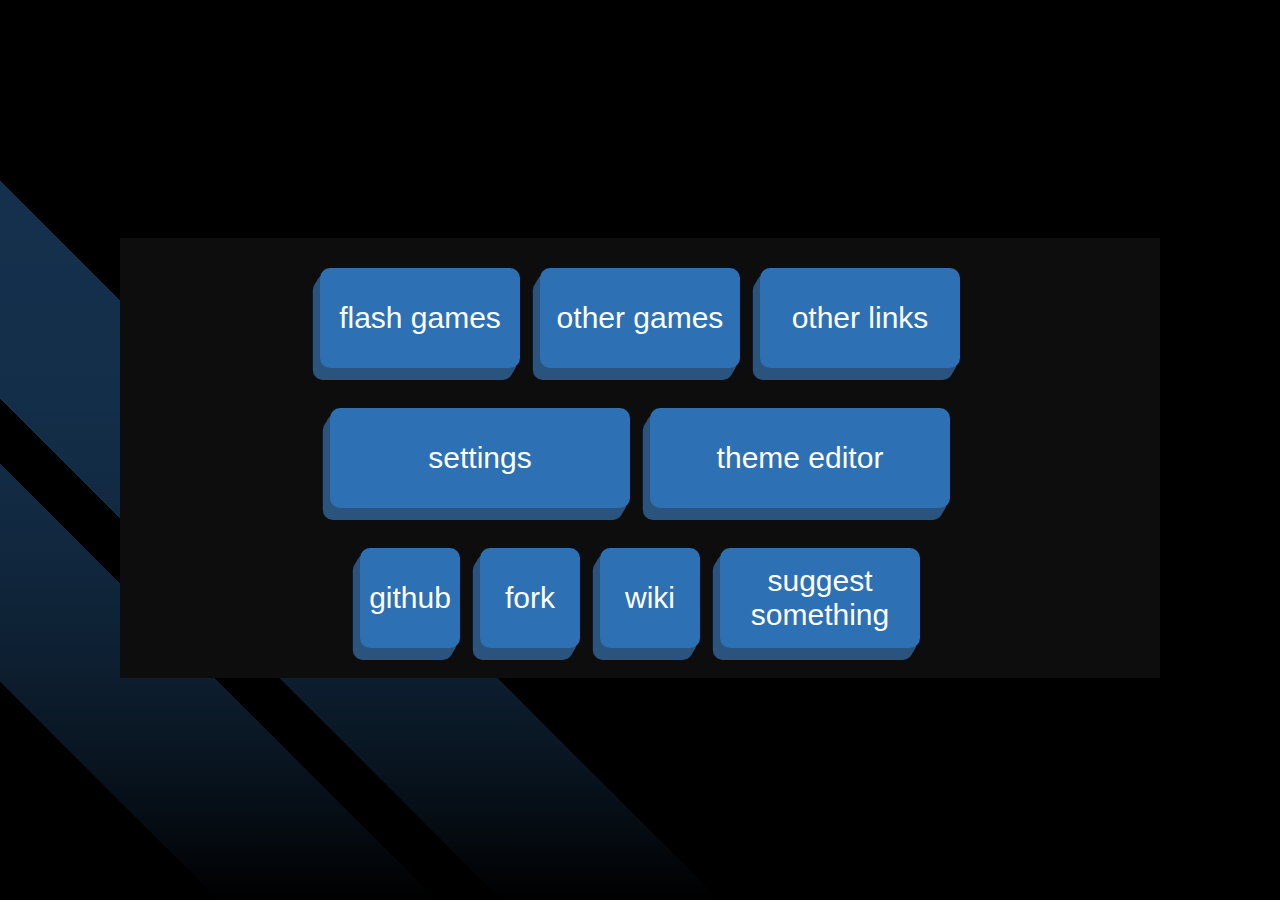
<file: index.html>
<!DOCTYPE html>
<html>
	<head>
		<!-- Google tag (gtag.js) -->
		<script async src="https://www.googletagmanager.com/gtag/js?id=G-JTXT3Q4906"></script>
		<script>
			window.dataLayer = window.dataLayer || [];
			function gtag() {
				dataLayer.push(arguments);
			}
			gtag("js", new Date());

			gtag("config", "G-JTXT3Q4906");
		</script>
		<script src="js/header.js"></script>
		<link rel="stylesheet" href="css/index.css" />
		<link rel="icon" type="image/x-icon" href="../images/favicon.ico" />
		<title>Neuralekzz | Home</title>
		<meta property="og:title" content="neuralekzz.github.io" />
		<meta property="og:description" content="A game site designed for easy replication and configuration." />
		<meta property="og:type" content="website" />
		<meta property="og:image" content="https://raw.githubusercontent.com/neuralekzz/neuralekzz.github.io/main/images/neuralekzz.png" />
	</head>
	<body class="index">
		<div class="container">
			<div class="container2">
				<a href="flash">
					<div class="section medium">flash games</div>
				</a>
				<a href="html/games.html">
					<div class="section medium">other games</div>
				</a>
				<a href="html/links.html">
					<div class="section medium">other links</div>
				</a>
				<div class="break"></div>
				<a href="html/settings.html">
					<div class="section big">settings</div>
				</a>
				<a href="html/theme.html">
					<div class="section big">theme editor</div>
				</a>
				<div class="break"></div>
				<a href="https://github.com/neuralekzz/neuralekzz.github.io">
					<div class="section">github</div>
				</a>
				<a href="https://github.com/neuralekzz/neuralekzz.github.io/wiki/Forking">
					<div class="section">fork</div>
				</a>
				<a href="https://github.com/neuralekzz/neuralekzz.github.io/wiki">
					<div class="section">wiki</div>
				</a>
				<a href="https://github.com/neuralekzz/neuralekzz.github.io/issues/new">
					<div class="section medium">suggest something</div>
				</a>
			</div>
		</div>
	</body>
	<script src="js/footer.js"></script>
</html>
</file>
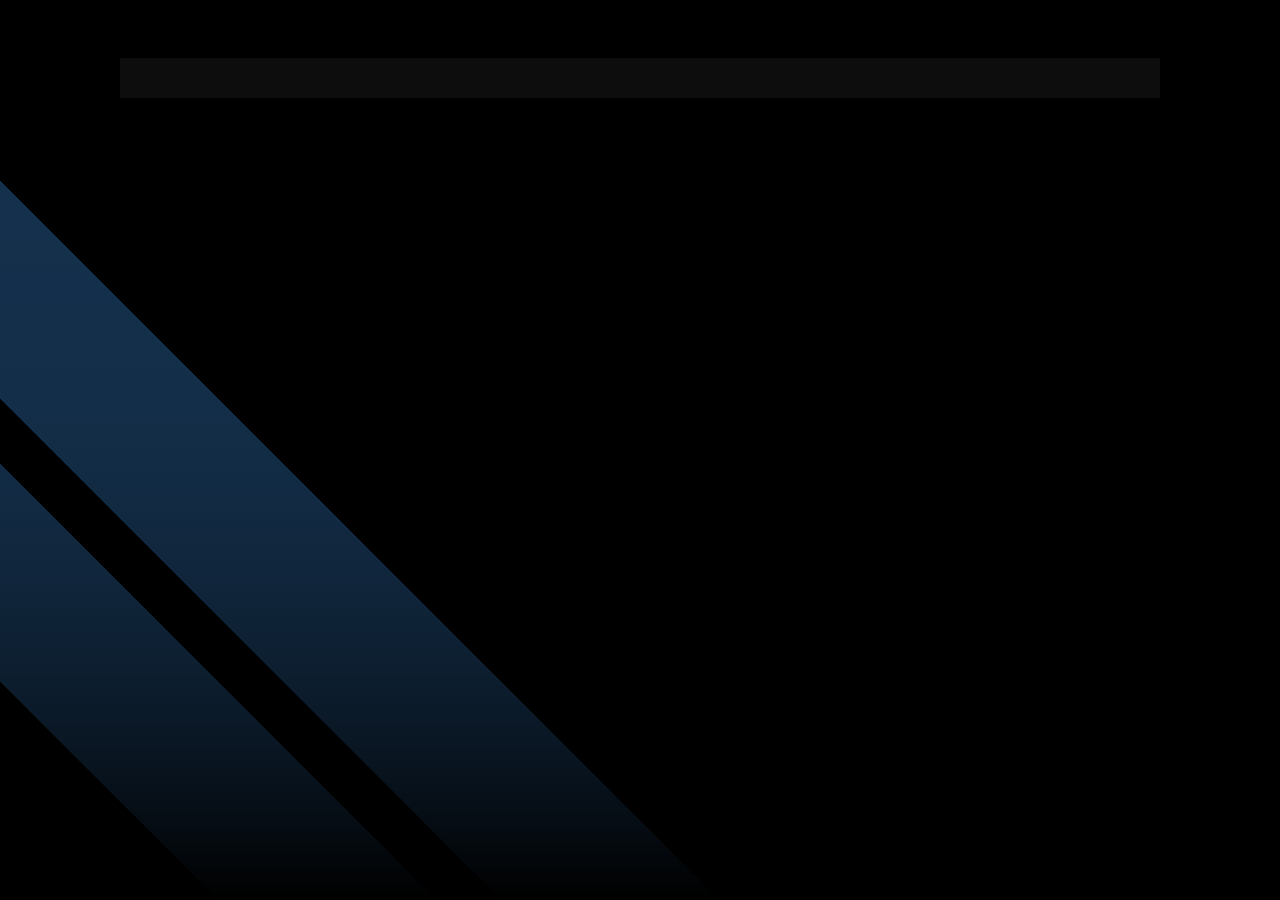
<file: flash/index.html>
<!DOCTYPE html>
<html>
	<head>
		<!-- Google tag (gtag.js) -->
		<script async src="https://www.googletagmanager.com/gtag/js?id=G-JTXT3Q4906"></script>
		<script>
			window.dataLayer = window.dataLayer || [];
			function gtag() {
				dataLayer.push(arguments);
			}
			gtag("js", new Date());

			gtag("config", "G-JTXT3Q4906");
		</script>
		<script src="../js/header.js"></script>
		<link rel="stylesheet" href="../css/flashgames.css" />
		<link rel="icon" type="image/x-icon" href="../images/favicon.ico" />
		<title>Neuralekzz | Flash Games</title>
		<meta property="og:title" content="neuralekzz.github.io" />
		<meta property="og:description" content="A game site designed for easy replication and configuration." />
		<meta property="og:type" content="website" />
		<meta property="og:image" content="https://raw.githubusercontent.com/neuralekzz/neuralekzz.github.io/main/images/neuralekzz.png" />
	</head>
	<body class="flash">
		<div class="container" width="100%" height="100%">
			<div class="container-games"></div>
		</div>
	</body>
	<script src="files/ruffle.js"></script>
	<script src="../js/flashplayer.js"></script>
	<script src="../js/generategames.js"></script>
	<script src="../js/footer.js"></script>
</html>
</file>
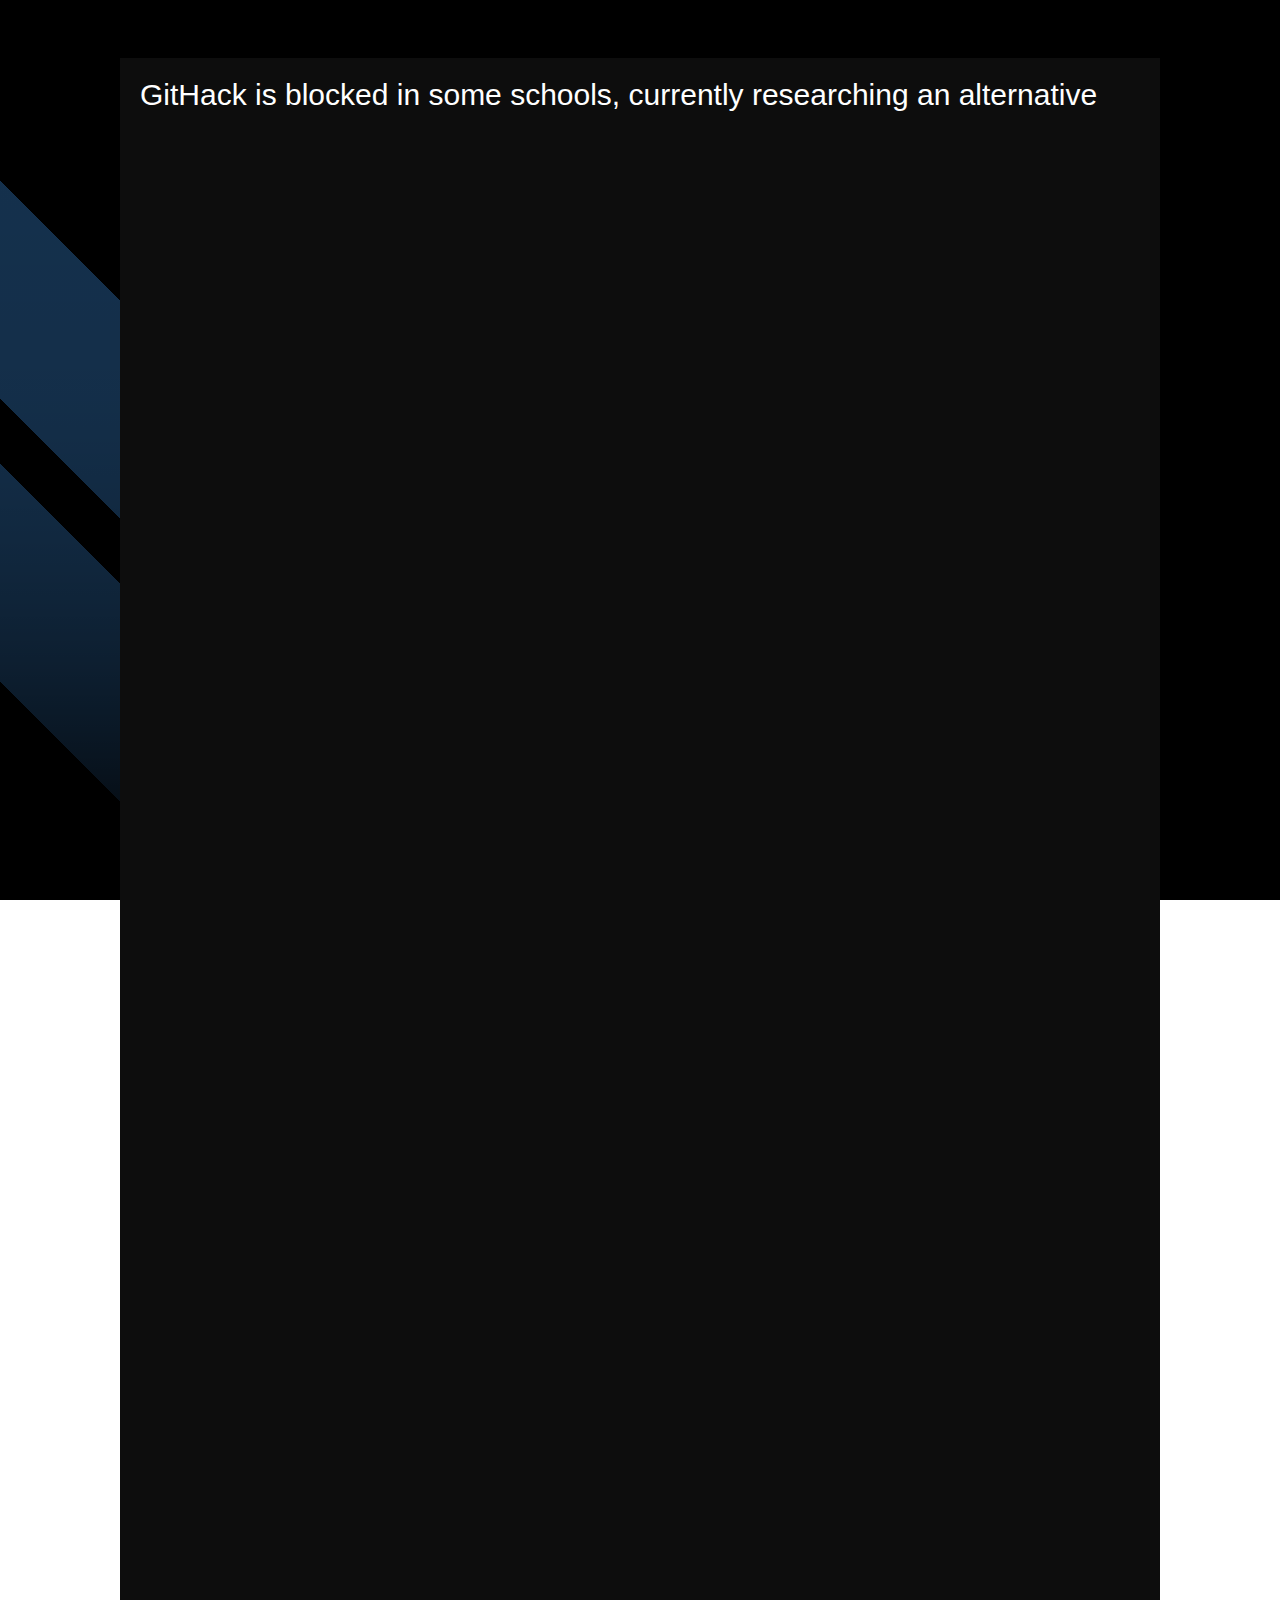
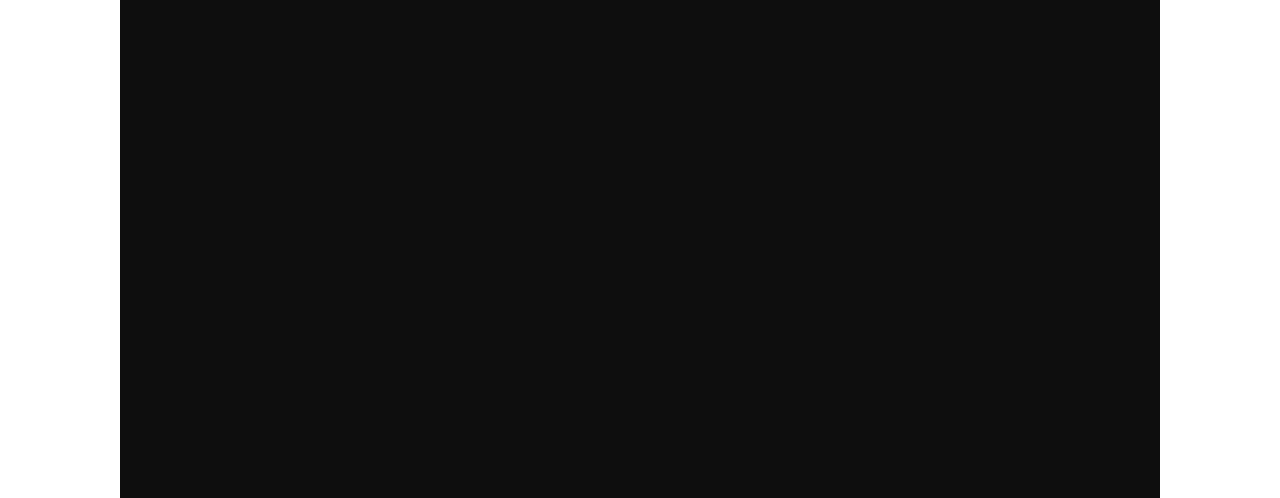
<file: html/games.html>
<!DOCTYPE html>
<html>
	<head>
		<!-- Google tag (gtag.js) -->
		<script async src="https://www.googletagmanager.com/gtag/js?id=G-JTXT3Q4906"></script>
		<script>
			window.dataLayer = window.dataLayer || [];
			function gtag() {
				dataLayer.push(arguments);
			}
			gtag("js", new Date());

			gtag("config", "G-JTXT3Q4906");
		</script>
		<script src="../js/header.js"></script>
		<link rel="stylesheet" href="../css/games.css" />
		<link rel="icon" type="image/x-icon" href="../images/favicon.ico" />
		<title>Neuralekzz | Other Games</title>
		<meta property="og:title" content="neuralekzz.github.io" />
		<meta property="og:description" content="A game site designed for easy replication and configuration." />
		<meta property="og:type" content="website" />
		<meta property="og:image" content="https://raw.githubusercontent.com/neuralekzz/neuralekzz.github.io/main/images/neuralekzz.png" />
	</head>
	<body class="other">
		<div class="container">
			<div class="container-games">GitHack is blocked in some schools, currently researching an alternative</div>
		</div>
	</body>
	<script src="../js/footer.js"></script>
	<script src="../js/generategames.js"></script>
</html>
</file>
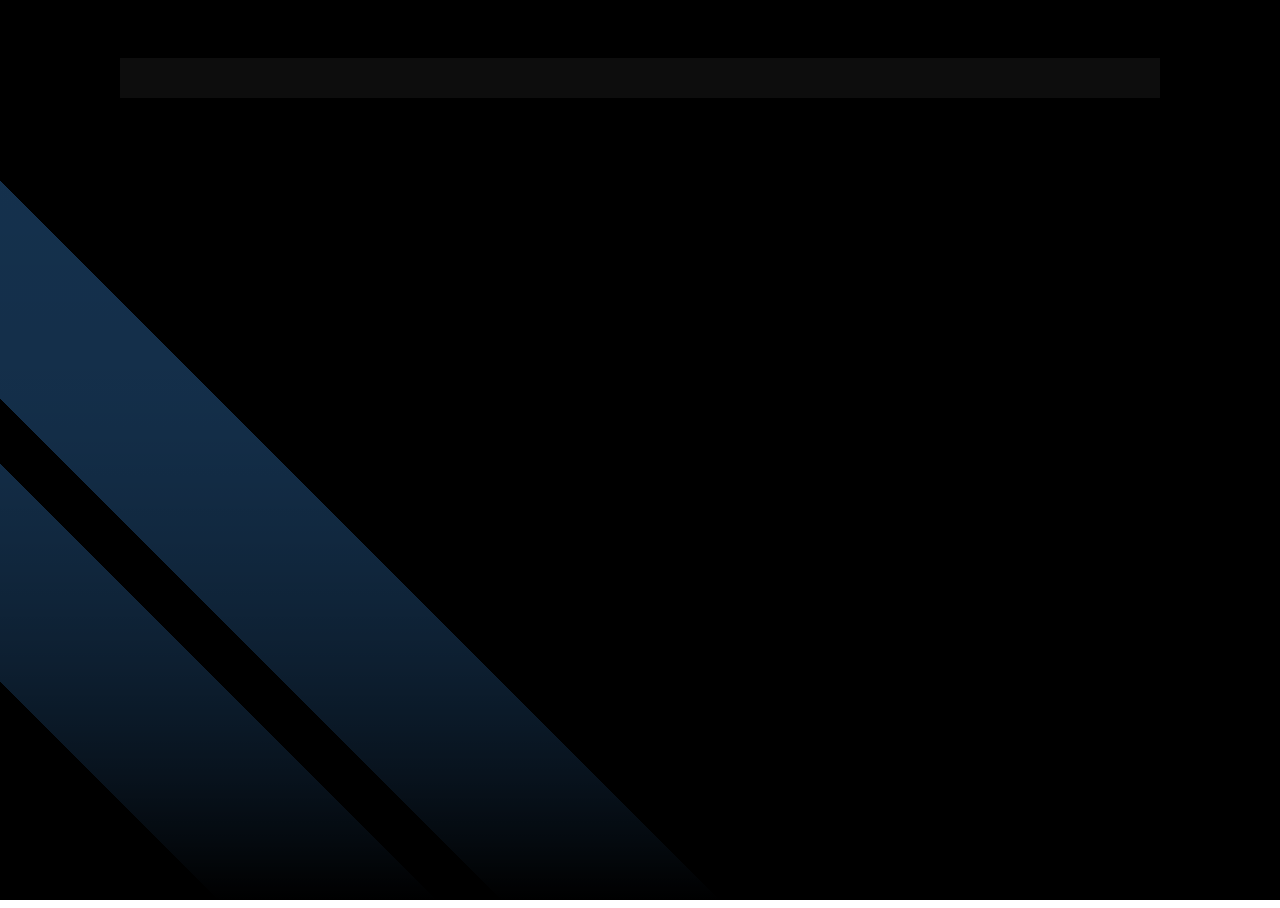
<file: html/links.html>
<!DOCTYPE html>
<html>
	<head>
		<!-- Google tag (gtag.js) -->
		<script async src="https://www.googletagmanager.com/gtag/js?id=G-JTXT3Q4906"></script>
		<script>
			window.dataLayer = window.dataLayer || [];
			function gtag() {
				dataLayer.push(arguments);
			}
			gtag("js", new Date());

			gtag("config", "G-JTXT3Q4906");
		</script>
		<script src="../js/header.js"></script>
		<link rel="stylesheet" href="../css/links.css" />
		<link rel="icon" type="image/x-icon" href="../images/favicon.ico" />
		<title>Neuralekzz | Links</title>
		<meta property="og:title" content="neuralekzz.github.io" />
		<meta property="og:description" content="A game site designed for easy replication and configuration." />
		<meta property="og:type" content="website" />
		<meta property="og:image" content="https://raw.githubusercontent.com/neuralekzz/neuralekzz.github.io/main/images/neuralekzz.png" />
	</head>
	<body>
		<div class="container">
			<div class="container2"></div>
		</div>
	</body>
	<script src="../js/links.js"></script>
	<script src="../js/footer.js"></script>
</html>
</file>
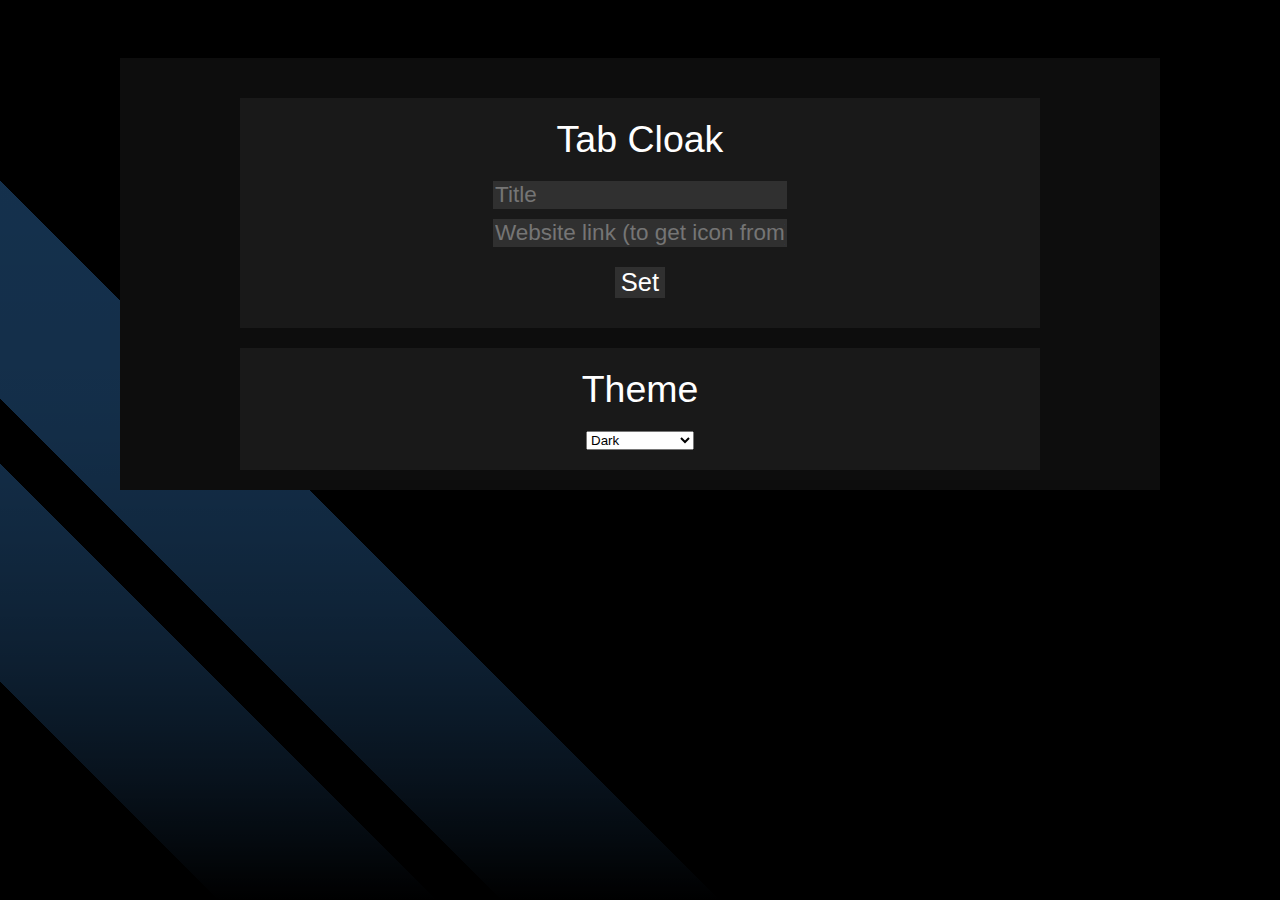
<file: html/settings.html>
<!DOCTYPE html>
<html>
	<head>
		<!-- Google tag (gtag.js) -->
		<script async src="https://www.googletagmanager.com/gtag/js?id=G-JTXT3Q4906"></script>
		<script>
			window.dataLayer = window.dataLayer || [];
			function gtag() {
				dataLayer.push(arguments);
			}
			gtag("js", new Date());

			gtag("config", "G-JTXT3Q4906");
		</script>
		<script src="../js/header.js"></script>
		<link rel="stylesheet" href="../css/settings.css" />
		<link rel="icon" type="image/x-icon" href="../images/favicon.ico" />
		<title>Neuralekzz | Settings</title>
		<meta property="og:title" content="neuralekzz.github.io" />
		<meta property="og:description" content="A game site designed for easy replication and configuration." />
		<meta property="og:type" content="website" />
		<meta property="og:image" content="https://raw.githubusercontent.com/neuralekzz/neuralekzz.github.io/main/images/neuralekzz.png" />
	</head>
	<body>
		<div class="container">
			<div class="container2">
				<section>
					<div class="title">Tab Cloak</div>

					<input type="text" placeholder="Title" id="title" />
					<input type="text" placeholder="Website link (to get icon from)" id="sitelink" />
					<button onclick="settabcloakButton()">Set</button>
				</section>
				<section>
					<div class="title">Theme</div>
					<select id="theme" onchange="settheme()"></select>
				</section>
			</div>
		</div>
	</body>
	<script src="../js/settings.js"></script>
	<script src="../js/footer.js"></script>
</html>
</file>
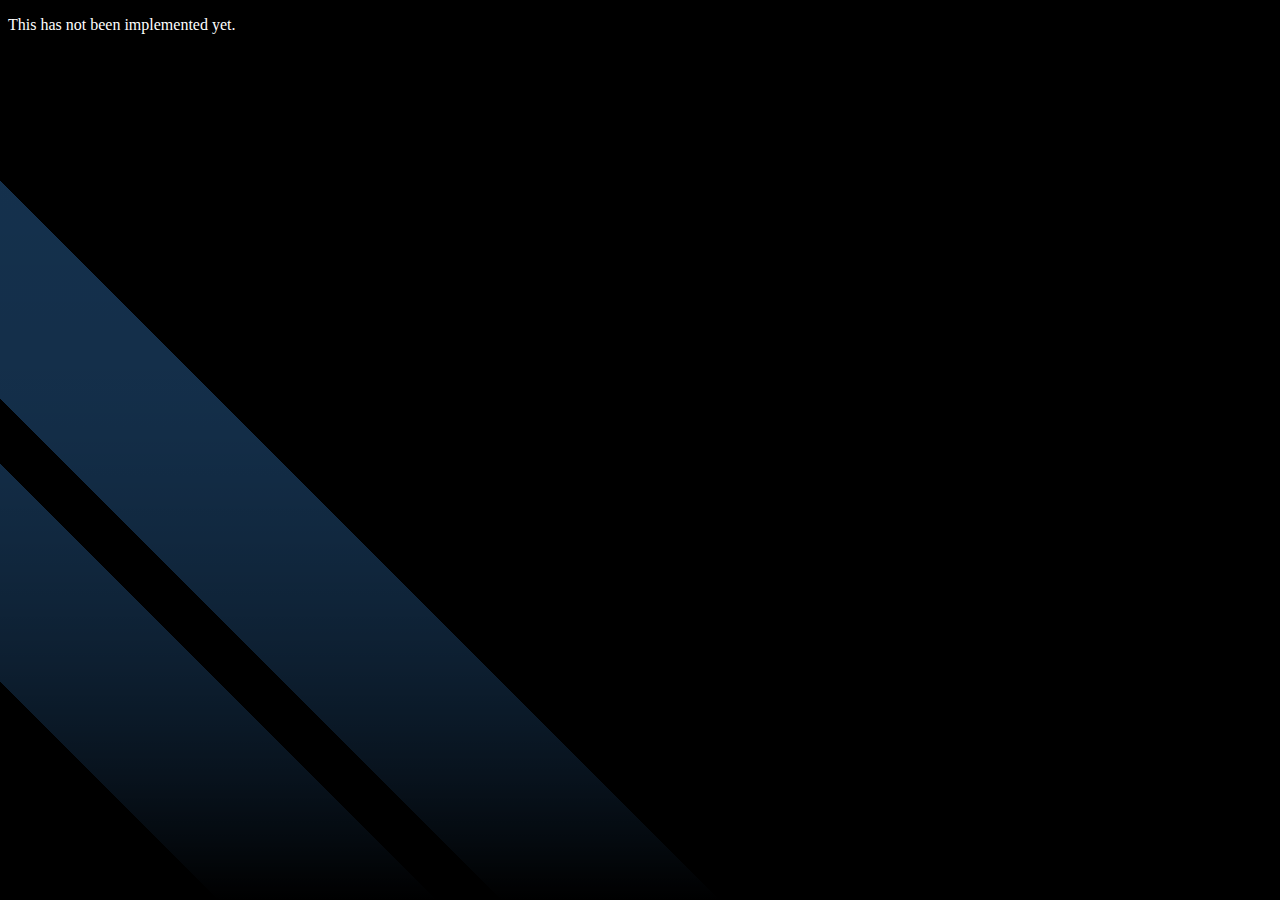
<file: html/theme.html>
<!DOCTYPE html>
<html>
	<head>
		<!-- Google tag (gtag.js) -->
		<script async src="https://www.googletagmanager.com/gtag/js?id=G-JTXT3Q4906"></script>
		<script>
			window.dataLayer = window.dataLayer || [];
			function gtag() {
				dataLayer.push(arguments);
			}
			gtag("js", new Date());

			gtag("config", "G-JTXT3Q4906");
		</script>
		<script src="../js/header.js"></script>
		<link rel="stylesheet" href="../css/thememenu.css" />
		<link rel="icon" type="image/x-icon" href="../images/favicon.ico" />
		<title>Neuralekzz | Theme Editor</title>
		<meta property="og:title" content="neuralekzz.github.io" />
		<meta property="og:description" content="A game site designed for easy replication and configuration." />
		<meta property="og:type" content="website" />
		<meta property="og:image" content="https://raw.githubusercontent.com/neuralekzz/neuralekzz.github.io/main/images/neuralekzz.png" />
	</head>
	<body>
		<p>This has not been implemented yet.</p>
	</body>
	<script src="../js/footer.js"></script>
</html>
</file>
<file: css/index.css>
body {
	background: var(--background);
	background-attachment: fixed;
}

.container {
	display: flex;
	justify-content: center;
	align-items: center;
	height: 100%;
}
.container2 {
	display: flex;
	background: var(--color-1);
	padding: 20px;
	width: 1000px;
	height: 400px;
	flex-wrap: wrap;
	flex-direction: row;
	justify-content: center;
}
html,
body {
	height: 100%;
	overflow-y: hidden;
	font-family: var(--font-family);
	font-variant: var(--font-variant);
}
.section {
	width: 100px;
	height: 100px;
	background: var(--color-3);
	margin: 10px;
	border-radius: 10px;
	box-shadow: -7.2px 12px var(--color-2), -3.6px 6px var(--color-2), -5.4px 9px var(--color-2);
	transition: box-shadow 0.25s, transform 0.25s;
	display: flex;
	justify-content: center;
	align-items: center;
	font-size: var(--font-size);
	text-align: center;
	color: var(--text);
}
.section:hover {
	box-shadow: -3px 5px var(--color-2);
	transform: translate(-4.3px, 6.5px);
}
.big {
	width: 300px;
	height: 100px;
}
.medium {
	width: 200px;
	height: 100px;
}
.break {
	flex-basis: 100%;
}
a {
	text-decoration: none;
	height: 100px;
}
</file>
<file: css/flashgames.css>
body {
	background: var(--background);
	color: var(--text);
	background-attachment: fixed;
}

.container {
	display: flex;
	justify-content: center;
}
.container-games {
	background-color: var(--color-1);
	width: 1000px;
	height: fit-content; /* temporary */
	font-size: var(--font-size);
	text-align: center;
	font-family: Helvetica, Arial, sans-serif;
	margin-top: 50px;
	padding: 20px;
	font-family: var(--font-family);
	font-variant: var(--font-variant);
	display: flex;
	flex-wrap: wrap;
	justify-content: center;
}
img {
	width: 110px;
	height: 110px;
}
section {
	padding-top: 10px;
	margin: 10px 10px;
	height: 200px;
	width: 150px;
	display: inline-block;
	background-color: var(--color-2);
	box-shadow: inset 1000px 1000px rgba(0, 0, 0, 0.15), inset 4px -4px rgba(0, 0, 0, 0.2);
	border-radius: 20px;
	position: relative;
}
.title {
	font-size: calc(var(--font-size) * 0.75);
	text-overflow: ellipsis;
	word-wrap: break-word;
}
.dropdown {
	width: 150px;
	height: 45px;
	padding-top: 15px;
	background-color: rgba(0, 0, 0, 0.2);
	position: absolute;
	top: 150px;
	border-bottom-left-radius: 20px;
	border-bottom-right-radius: 20px;
	opacity: 0;
	transition: opacity 0.5s cubic-bezier(0, 0.55, 0.45, 1);
}
section:hover .dropdown {
	backdrop-filter: blur(2px);
	-webkit-backdrop-filter: blur(2px);
	display: block;
	opacity: 1;
}
a {
	color: var(--text);
	text-decoration: none;
}
</file>
<file: css/games.css>
body {
	background: var(--background);
	color: var(--text);
	background-attachment: fixed;
}

.container {
	display: flex;
	justify-content: center;
}
.container-games {
	display: flex;
	background-color: var(--color-1);
	width: 1000px;
	height: 2000px; /* temporary */
	font-size: var(--font-size);
	text-align: center;
	font-family: Helvetica, Arial, sans-serif;
	margin-top: 50px;
	padding: 20px;
	font-family: var(--font-family);
	font-variant: var(--font-variant);
}
html,
body {
	height: 100%;
}
</file>
<file: css/links.css>
body {
	background: var(--background);
	color: var(--text);
	background-attachment: fixed;
}

.container {
	display: flex;
	justify-content: center;
}
.container2 {
	display: flex;
	background-color: var(--color-1);
	width: 1000px;
	height: fit-content; /* temporary */
	font-size: var(--font-size);
	text-align: center;
	font-family: Helvetica, Arial, sans-serif;
	margin-top: 50px;
	padding: 20px;
	font-family: var(--font-family);
	font-variant: var(--font-variant);
	flex-direction: column;
}

section {
	margin-bottom: 40px;
	display: flex;
	flex-direction: column;
	background-color: rgba(255, 255, 255, 0.1);
	padding: 20px 0px;
}

html,
body {
	height: 100%;
}

.title {
	font-size: calc(var(--font-size) * 1.25);
	margin-bottom: 20px;
}

a {
	font-size: calc(var(--font-size) * 0.75);
	color: var(--link);
}
</file>
<file: css/settings.css>
body {
	background: var(--background);
	color: var(--text);
	background-attachment: fixed;
	font-family: var(--font-family);
}

.container {
	display: flex;
	justify-content: center;
	align-items: center;
}
.container2 {
	display: flex;
	justify-content: center;
	align-items: center;
	width: 1000px;
	height: fit-content;
	margin-top: 50px;
	padding: 20px;
	background-color: var(--color-1);
	flex-direction: column;
	text-align: center;
}
.title {
	font-size: calc(var(--font-size) * 1.25);
	display: block;
	margin-bottom: 20px;
}
section {
	background-color: rgba(255, 255, 255, 0.05);
	width: 800px;
	display: flex;
	flex-direction: column;
	align-items: center;
	margin-top: 20px;
	padding: 20px 0px;
}
input {
	background-color: rgba(255, 255, 255, 0.1);
	border: none;
	margin-bottom: 10px;
	font-size: calc(var(--font-size) * 0.75);
	color: var(--text);
}
button {
	background-color: rgba(255, 255, 255, 0.1);
	font-size: calc(var(--font-size) * 0.85);
	color: var(--text);
	border: none;
	margin-top: 10px;
	margin-bottom: 10px;
}
</file>
<file: css/thememenu.css>
body {
	background: var(--background);
	color: var(--text);
	background-attachment: fixed;
}
</file>
